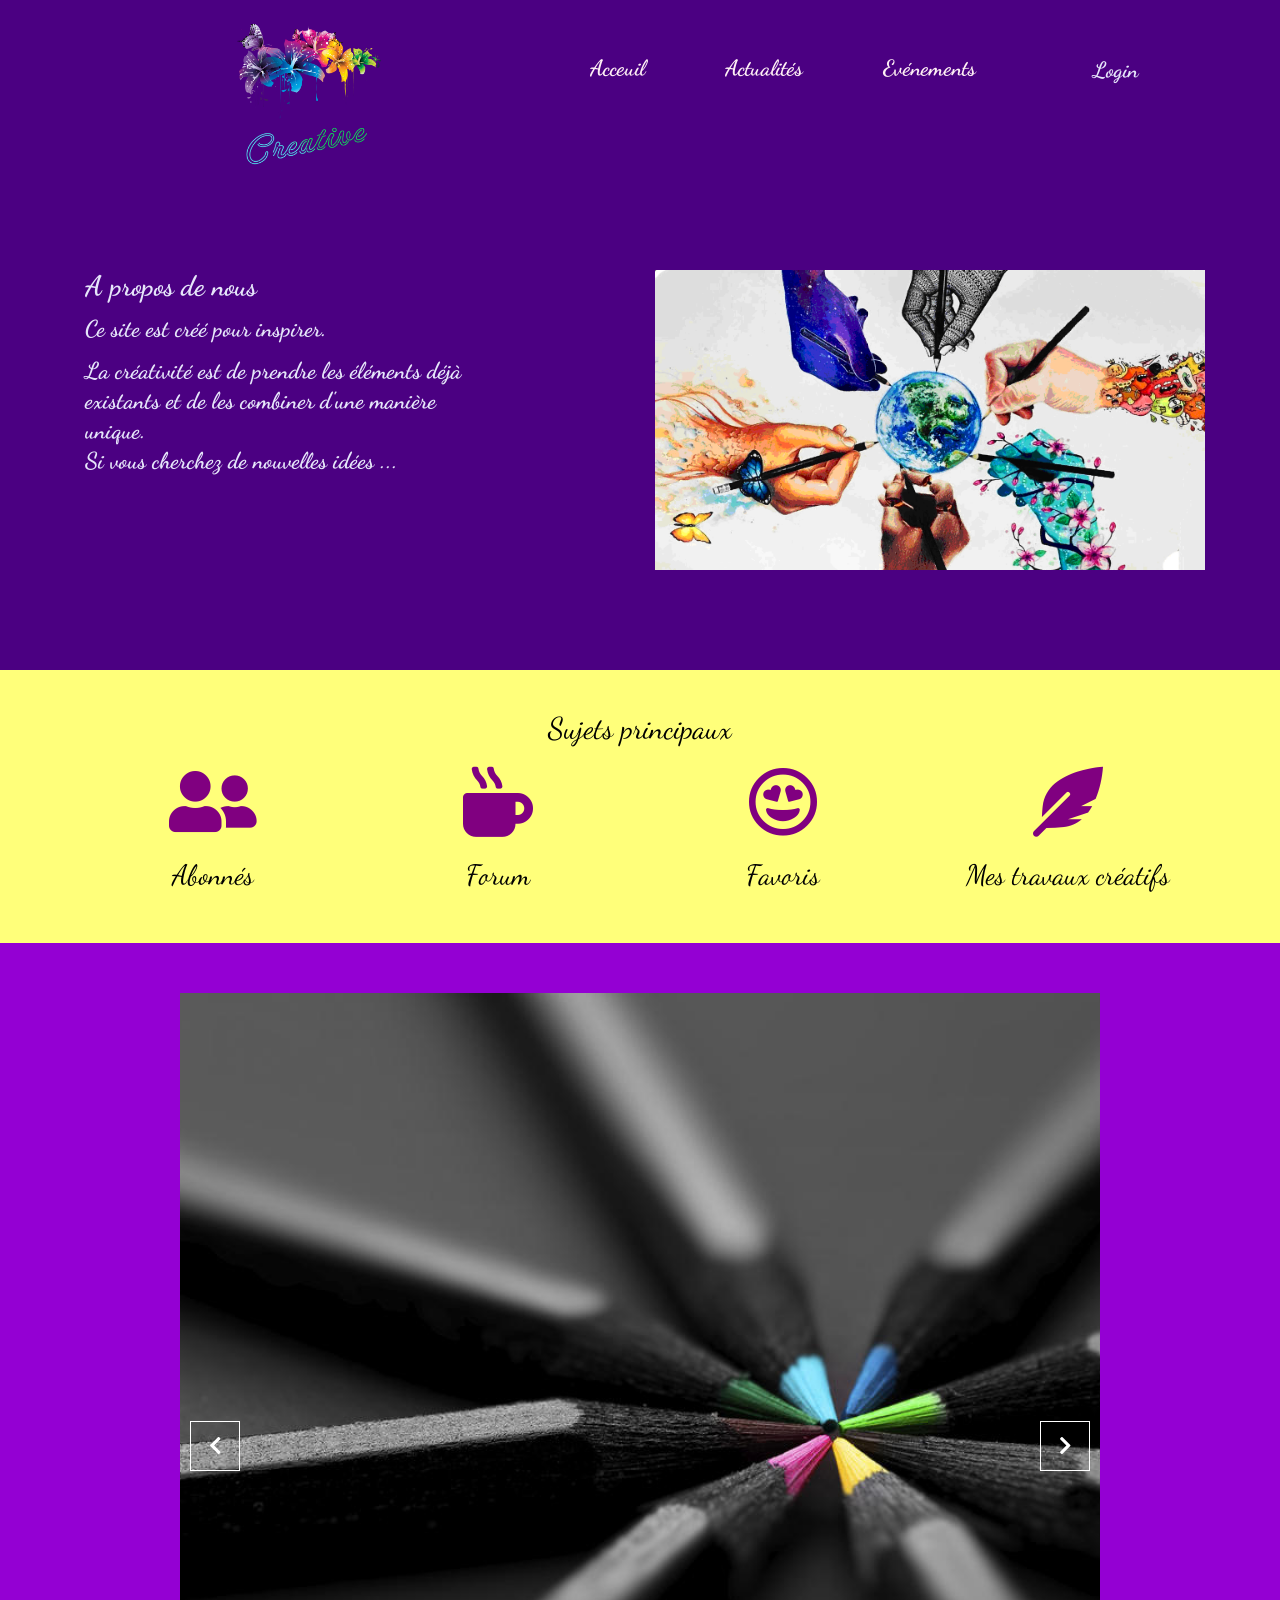
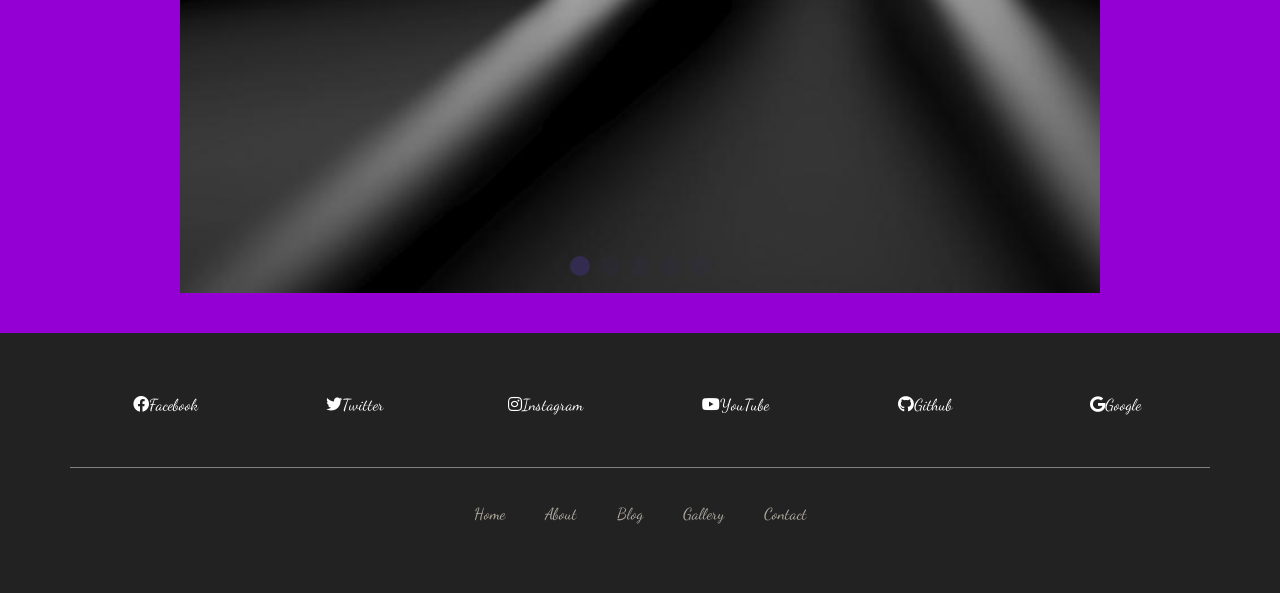
<file: index.html>
<!DOCTYPE html>
<html lang="en">
<head>
    <meta charset="UTF-8">
    <meta name="viewport"
          content="width=device-width, user-scalable=no, initial-scale=1.0, maximum-scale=1.0, minimum-scale=1.0">
    <meta http-equiv="X-UA-Compatible" content="ie=edge">
    <title>Landing page</title>
    <link href="https://fonts.googleapis.com/css2?family=Dancing+Script:wght@700&display=swap" rel="stylesheet">
    <link rel="stylesheet" href="css/bootstrap.min.css">
    <link rel="stylesheet" href="css/animate.css">
    <link rel="stylesheet" href="css/main.css">
    <link rel="stylesheet" href="css/carousel.css">
    <link rel="stylesheet" href="https://use.fontawesome.com/releases/v5.7.2/css/all.css" integrity="sha384-fnmOCqbTlWIlj8LyTjo7mOUStjsKC4pOpQbqyi7RrhN7udi9RwhKkMHpvLbHG9Sr" crossorigin="anonymous">


</head>
<body>

    <header id="header" class="header">
        <div class="container">
            <div class="row">
                <div class="col-lg-5">
                    <img src="img/logo.png" alt="Logo" width="150" height="150" class="logo animated flipInX">
                </div>
                <div class="col-lg-5">
                    <nav> <h4>
                        <ul class="menu d-flex justify-content-center animated flipInX">
                            <li class="menu__item">
                                <a href="#">Acceuil</a>
                            </li>
                            <li class="menu__item">
                                <a href="#">Actualités</a>
                            </li>
                            <li class="menu__item">
                                <a href="#">Evénements</a>
                            </li>
                        </ul>
                        </h4></nav>
                </div>
                <div class="col-lg-2">
                    <div class="login animated flipInX">
                        <a href="login.html">Login</a>
                    </div>
                </div>
            </div>
        <div class="row">
            <div class="col-lg-6">
                <div class="main">
                    <h3 class="main__title">
                        A propos de nous
                    </h3>
                    <h5><div class="main__intro">
                        Ce site est créé pour inspirer.
                    </div>
                     <div class="main__text">
                        La créativité est de prendre les éléments déjà existants
                        et de les combiner d'une manière unique. <br> Si vous cherchez de nouvelles idées ...</br>
                    </div></h5>
                </div>
            </div>
            <div class="col-lg-6">
                <img src="img/hand.png" alt="Community" width="650" height="300" class="community animated zoomIn">
            </div>
        </div>
        </div>
    </header>

    <section id="topic" class="topic">
        <div class="container">
            <div class="row">
                <div class="col-lg-8 offset-lg-2">
                    <div class="title">
                        <h2 class="topic__title__main">
                            Sujets principaux
                        </h2>
                    </div>
                </div>
            </div>
            <div class="row">
                <div class="col-lg-3">
                    <div class="topic__item">
                        <div class="topic__item__icon">
                            <a href="#"><i class="fas fa-user-friends"></i></a>
                        </div>
                        <div class="topic__item__block">
                            <h3 class="topic__item__title">
                                Abonnés
                            </h3>
                        </div>
                    </div>
                </div>
                <div class="col-lg-3">
                    <div class="topic__item">
                        <div class="topic__item__icon">
                            <a href="#"><i class="fas fa-mug-hot"></i></a>
                        </div>
                        <div class="topic__item__block">
                            <h3 class="topic__item__title">
                                Forum
                            </h3>
                        </div>
                    </div>
                </div>
                <div class="col-lg-3">
                    <div class="topic__item">
                        <div class="topic__item__icon">
                            <a href="#"><i class="far fa-grin-hearts"></i></a>
                        </div>
                        <div class="topic__item__block">
                            <h3 class="topic__item__title">
                                Favoris
                            </h3>
                        </div>
                    </div>
                </div>
                <div class="col-lg-3">
                    <div class="topic__item">
                        <div class="topic__item__icon">
                            <a href="#"><i class="fas fa-feather-alt"></i></a>
                        </div>
                        <div class="topic__item__block">
                            <h3 class="topic__item__title">
                                Mes travaux créatifs
                            </h3>
                        </div>
                    </div>
                </div>
            </div>
        </div>
    </section>

    <section id="carousel" class="carousel">
        <div class="container">
            <div class="row">
                <div class="col-lg-10 offset-lg-1">
                    <div class="swiper-container main-slider" id="myCarousel">
                        <div class="swiper-wrapper">
                            <div class="swiper-slide slider-bg-position" style="background:url(img/pencil.jpg)" data-hash="slide1">
                            </div>
                            <div class="swiper-slide slider-bg-position" style="background:url(img/sl.jpg)" data-hash="slide3">
                            </div>
                            <div class="swiper-slide slider-bg-position" style="background:url(img/353.jpg)" data-hash="slide3">
                            </div>
                            <div class="swiper-slide slider-bg-position" style="background:url(img/art.jpg)" data-hash="slide3">
                            </div>
                            <div class="swiper-slide slider-bg-position" style="background:url(img/img18.jpg)" data-hash="slide3">
                            </div>
                        </div>
                        <!-- Add Pagination -->
                        <div class="swiper-pagination"></div>
                        <!-- Add Navigation -->
                        <div class="swiper-button-prev"><i class="fa fa-chevron-left"></i></div>
                        <div class="swiper-button-next"><i class="fa fa-chevron-right"></i></div>
                    </div>
                </div>
            </div>
        </div>
    </section>

    <footer>
        <div class="footer-top">
            <div class="container">
                <div class="row text-center">
                <div class="col-lg-2 col-xs-12  text-center">
                    <a href="#"><i class="fab fa-facebook"></i>Facebook</a>
                </div>
                <div class="col-lg-2 col-xs-12 text-center">
                    <a href="#"><i class="fab fa-twitter"></i>Twitter</a>
                </div>
                <div class="col-lg-2 col-xs-12 text-center">
                    <a href="#"><i class="fab fa-instagram"></i>Instagram</a>
                </div>
                <div class="col-lg-2 col-xs-12 text-center">
                    <a href="#"><i class="fab fa-youtube"></i>YouTube</a>
                </div>
                <div class="col-lg-2 col-xs-12 text-center">
                    <a href="#"><i class="fab fa-github"></i>Github</a>
                </div>
                <div class="col-lg-2 col-xs-12 text-center">
                    <a href="#"><i class="fab fa-google"></i>Google</a>
                </div>
                </div>
            </div>
        </div>

        <div class="container" style="border-top:1px solid grey;">
            <div class="row text-center">
                <div class="col-lg-12 col-lg-offset-3">
                    <ul class="menu">
                        <li>
                            <a href="#">Home</a>
                        </li>

                        <li>
                            <a href="#">About</a>
                        </li>

                        <li>
                            <a href="#">Blog</a>
                        </li>

                        <li>
                            <a href="#">Gallery</a>
                        </li>

                        <li>
                            <a href="#">Contact</a>
                        </li>
                    </ul>
                </div>
            </div>
        </div>
    </footer>



    <!--<script src="//maxcdn.bootstrapcdn.com/bootstrap/4.0.0/js/bootstrap.min.js"></script>-->
    <script src="js/bootstrap.min.js"></script>
    <script src="//cdnjs.cloudflare.com/ajax/libs/jquery/3.2.1/jquery.min.js"></script>
    <script src="js/carousel.js"></script>

    <script src="//netdna.bootstrapcdn.com/bootstrap/3.0.0/js/bootstrap.min.js"></script>
    <script src="//code.jquery.com/jquery-1.11.1.min.js"></script>
</body>
</html>
</file>
<file: css/main.css>
/* basic rules */
body {
    font-family: 'Dancing Script', cursive;
}

h1, h2, h3, h4, h5, h6 {
    font-weight: 700;
    color: #E6E6FA;
}

h2 {
    text-align: center;
}

ul, li {
    display: block;
    padding: 0;
    margin: 0;
}
/*first screen*/
.header {
    background: #4B0082;
    color: #FFF0F5;
    padding-top: 20px;
    padding-bottom: 100px;
}

.logo {
    display: block;
    margin: 0 auto;
}


.menu {
    padding-top: 34px;
}

.menu__item {
    margin: 0 40px;
}

.menu__item a {
    font-size: 22px;
    font-weight: 700;
    color: #FFF0F5;
}

.login {
    text-align: center;
    padding-top: 34px;

}

.login a {
    font-size: 22px;
    font-weight: 700;
    color: #E6E6FA;
}

.login a:hover {
    text-decoration: none;
    color: #DDA0DD;
}

.login a:focus {
    text-decoration: none;
    color: #E6E6FA;
}

.menu__item a:hover {
    text-decoration: none;
    color: #DDA0DD;
}

.menu__item a:focus {
    text-decoration: none;
    color: #E6E6FA;
}

.main {
    margin-top: 100px;
}

.main__title }{
    font-size: 40px;
}

.main__intro {
    font-size: 23px;
    line-height: 1.5em;
    width: 400px;
}

.main__text {
    font-size: 23px;
    line-height: 1.3em;
    width: 400px;
    margin-top: 10px;
}

.community {
    width: 550px;
    display: block;
    margin: 100px auto 0;
}

/*second screen*/
.topic {
    background: #ffff7a;
}

.topic__title__main {
    font-size: 30px;
    font-weight: 400;
    margin-top: 40px;
    color: #000000;
}

.topic__item {
    margin-bottom: 50px;
}

.topic__item__icon {
    font-size: 70px;
    text-align: center;
}

.topic__item__icon a {
    color: #800080;
    transition: all 0.5s ease;
}

.topic__item__icon a:hover {
    text-decoration: none;
    color: #332c50;
}

.topic__item__block {
    text-align: center;
}

.topic__item__title {
    font-weight: 400;
    color: #000000;
}



footer{
	background-color:#222222;
    padding: 60px 0px;
}

footer ul{
    list-style:none;
    margin:0 auto;
    display:inline-block;
    padding-top:50px;
}

footer ul li{
    float:left;
}

footer ul li a{
	color:#b1aca1;
    padding:20px;
}

footer ul li a:hover{
	color:#7dabdb;
	text-decoration:none;
}

.footer-top{
	padding-bottom:50px;
}

.footer-top .fa{
    font-size:18px;
    color: #FFF;
    padding-right:10px;
}

.footer-top a{
    color:#FFF;
    text-decoration:none;
}

.footer-top .col-lg-4:hover .fa , .footer-top .col-lg-4:hover a{
    color:#7dabdb;
}

@media screen and (max-width:767px){
    #footer h5 {
        padding-left: 0;
        border-left: transparent;
        padding-bottom: 0px;
        margin-bottom: 10px;
    }
}

@media screen and (max-width:1023px){
    .main {
        text-align: center;
    }
    .main__intro {
        width: auto;
    }
    .main__text {
        width: auto;
    }
}

@media screen and (max-width:991px){
    .community {
        width: 100%;
        display: block;
        margin: 50px auto 0;
    }
}

@media screen and (max-width:424px){
    .menu {
        flex-direction: column;
        text-align: center;
    }
    .menu__item {
        margin-bottom: 10px;
    }
}
</file>
<file: css/carousel.css>
/* CAROUSEL
-------------------------------------------------- */

.carousel {
    background: #9400D3;
    padding-bottom: 40px;
    padding-top: 50px;
}

/*Swiper*/
.swiper-container {
    width: 100%;
    height: 100vh;
}
.swiper-slide {
    text-align: center;
    font-size: 18px;
    background: #fff;
    /* Center slide text vertically */
    display: -webkit-box;
    display: -ms-flexbox;
    display: -webkit-flex;
    display: flex;
    -webkit-box-pack: center;
    -ms-flex-pack: center;
    -webkit-justify-content: center;
    justify-content: center;
    -webkit-box-align: center;
    -ms-flex-align: center;
    -webkit-align-items: center;
    align-items: center;

}
.main-slider .slider-bg-position {
    background-size: cover!important;
    background-position: center center!important;
}
.main-slider .swiper-button-prev, .main-slider .swiper-button-next {
    background-image: none!important;
    color: #fff;
    width: 50px;
    height: 50px;
    border: 1px solid #fff;
    text-align: center;
    line-height: 50px;
    font-size: 20px;
}
.main-slider .swiper-pagination-bullet {
    width: 20px;
    height: 20px;
    background: rgba(51,44,80,0.9)
}
.main-slider .swiper-pagination-bullet-active {
    background: #332c50
}

.swiper-container{margin-left:auto;margin-right:auto;position:relative;overflow:hidden;z-index:1}.swiper-container-no-flexbox .swiper-slide{float:left}.swiper-container-vertical>.swiper-wrapper{-webkit-box-orient:vertical;-moz-box-orient:vertical;-ms-flex-direction:column;-webkit-flex-direction:column;flex-direction:column}.swiper-wrapper{position:relative;width:100%;height:100%;z-index:1;display:-webkit-box;display:-moz-box;display:-ms-flexbox;display:-webkit-flex;display:flex;-webkit-transition-property:-webkit-transform;-moz-transition-property:-moz-transform;-o-transition-property:-o-transform;-ms-transition-property:-ms-transform;transition-property:transform;-webkit-box-sizing:content-box;-moz-box-sizing:content-box;box-sizing:content-box}.swiper-container-android .swiper-slide,.swiper-wrapper{-webkit-transform:translate3d(0,0,0);-moz-transform:translate3d(0,0,0);-o-transform:translate(0,0);-ms-transform:translate3d(0,0,0);transform:translate3d(0,0,0)}.swiper-container-multirow>.swiper-wrapper{-webkit-box-lines:multiple;-moz-box-lines:multiple;-ms-flex-wrap:wrap;-webkit-flex-wrap:wrap;flex-wrap:wrap}.swiper-container-free-mode>.swiper-wrapper{-webkit-transition-timing-function:ease-out;-moz-transition-timing-function:ease-out;-ms-transition-timing-function:ease-out;-o-transition-timing-function:ease-out;transition-timing-function:ease-out;margin:0 auto}.swiper-slide{-webkit-flex-shrink:0;-ms-flex:0 0 auto;flex-shrink:0;width:100%;height:100%;position:relative}.swiper-container-autoheight,.swiper-container-autoheight .swiper-slide{height:auto}.swiper-container-autoheight .swiper-wrapper{-webkit-box-align:start;-ms-flex-align:start;-webkit-align-items:flex-start;align-items:flex-start;-webkit-transition-property:-webkit-transform,height;-moz-transition-property:-moz-transform;-o-transition-property:-o-transform;-ms-transition-property:-ms-transform;transition-property:transform,height}.swiper-container .swiper-notification{position:absolute;left:0;top:0;pointer-events:none;opacity:0;z-index:-1000}.swiper-wp8-horizontal{-ms-touch-action:pan-y;touch-action:pan-y}.swiper-wp8-vertical{-ms-touch-action:pan-x;touch-action:pan-x}.swiper-button-next,.swiper-button-prev{position:absolute;top:50%;width:27px;height:44px;margin-top:-22px;z-index:10;cursor:pointer;-moz-background-size:27px 44px;-webkit-background-size:27px 44px;background-size:27px 44px;background-position:center;background-repeat:no-repeat}.swiper-button-next.swiper-button-disabled,.swiper-button-prev.swiper-button-disabled{opacity:.35;cursor:auto;pointer-events:none}.swiper-button-prev,.swiper-container-rtl .swiper-button-next{background-image:url("data:image/svg+xml;charset=utf-8,%3Csvg%20xmlns%3D'http%3A%2F%2Fwww.w3.org%2F2000%2Fsvg'%20viewBox%3D'0%200%2027%2044'%3E%3Cpath%20d%3D'M0%2C22L22%2C0l2.1%2C2.1L4.2%2C22l19.9%2C19.9L22%2C44L0%2C22L0%2C22L0%2C22z'%20fill%3D'%23007aff'%2F%3E%3C%2Fsvg%3E");left:10px;right:auto}.swiper-button-prev.swiper-button-black,.swiper-container-rtl .swiper-button-next.swiper-button-black{background-image:url("data:image/svg+xml;charset=utf-8,%3Csvg%20xmlns%3D'http%3A%2F%2Fwww.w3.org%2F2000%2Fsvg'%20viewBox%3D'0%200%2027%2044'%3E%3Cpath%20d%3D'M0%2C22L22%2C0l2.1%2C2.1L4.2%2C22l19.9%2C19.9L22%2C44L0%2C22L0%2C22L0%2C22z'%20fill%3D'%23000000'%2F%3E%3C%2Fsvg%3E")}.swiper-button-prev.swiper-button-white,.swiper-container-rtl .swiper-button-next.swiper-button-white{background-image:url("data:image/svg+xml;charset=utf-8,%3Csvg%20xmlns%3D'http%3A%2F%2Fwww.w3.org%2F2000%2Fsvg'%20viewBox%3D'0%200%2027%2044'%3E%3Cpath%20d%3D'M0%2C22L22%2C0l2.1%2C2.1L4.2%2C22l19.9%2C19.9L22%2C44L0%2C22L0%2C22L0%2C22z'%20fill%3D'%23ffffff'%2F%3E%3C%2Fsvg%3E")}.swiper-button-next,.swiper-container-rtl .swiper-button-prev{background-image:url("data:image/svg+xml;charset=utf-8,%3Csvg%20xmlns%3D'http%3A%2F%2Fwww.w3.org%2F2000%2Fsvg'%20viewBox%3D'0%200%2027%2044'%3E%3Cpath%20d%3D'M27%2C22L27%2C22L5%2C44l-2.1-2.1L22.8%2C22L2.9%2C2.1L5%2C0L27%2C22L27%2C22z'%20fill%3D'%23007aff'%2F%3E%3C%2Fsvg%3E");right:10px;left:auto}.swiper-button-next.swiper-button-black,.swiper-container-rtl .swiper-button-prev.swiper-button-black{background-image:url("data:image/svg+xml;charset=utf-8,%3Csvg%20xmlns%3D'http%3A%2F%2Fwww.w3.org%2F2000%2Fsvg'%20viewBox%3D'0%200%2027%2044'%3E%3Cpath%20d%3D'M27%2C22L27%2C22L5%2C44l-2.1-2.1L22.8%2C22L2.9%2C2.1L5%2C0L27%2C22L27%2C22z'%20fill%3D'%23000000'%2F%3E%3C%2Fsvg%3E")}.swiper-button-next.swiper-button-white,.swiper-container-rtl .swiper-button-prev.swiper-button-white{background-image:url("data:image/svg+xml;charset=utf-8,%3Csvg%20xmlns%3D'http%3A%2F%2Fwww.w3.org%2F2000%2Fsvg'%20viewBox%3D'0%200%2027%2044'%3E%3Cpath%20d%3D'M27%2C22L27%2C22L5%2C44l-2.1-2.1L22.8%2C22L2.9%2C2.1L5%2C0L27%2C22L27%2C22z'%20fill%3D'%23ffffff'%2F%3E%3C%2Fsvg%3E")}.swiper-pagination{position:absolute;text-align:center;-webkit-transition:.3s;-moz-transition:.3s;-o-transition:.3s;transition:.3s;-webkit-transform:translate3d(0,0,0);-ms-transform:translate3d(0,0,0);-o-transform:translate3d(0,0,0);transform:translate3d(0,0,0);z-index:10}.swiper-pagination.swiper-pagination-hidden{opacity:0}.swiper-container-horizontal>.swiper-pagination-bullets,.swiper-pagination-custom,.swiper-pagination-fraction{bottom:10px;left:0;width:100%}.swiper-pagination-bullet{width:8px;height:8px;display:inline-block;border-radius:100%;background:#000;opacity:.2}button.swiper-pagination-bullet{border:none;margin:0;padding:0;box-shadow:none;-moz-appearance:none;-ms-appearance:none;-webkit-appearance:none;appearance:none}.swiper-pagination-clickable .swiper-pagination-bullet{cursor:pointer}.swiper-pagination-white .swiper-pagination-bullet{background:#fff}.swiper-pagination-bullet-active{opacity:1;background:#007aff}.swiper-pagination-white .swiper-pagination-bullet-active{background:#fff}.swiper-pagination-black .swiper-pagination-bullet-active{background:#000}.swiper-container-vertical>.swiper-pagination-bullets{right:10px;top:50%;-webkit-transform:translate3d(0,-50%,0);-moz-transform:translate3d(0,-50%,0);-o-transform:translate(0,-50%);-ms-transform:translate3d(0,-50%,0);transform:translate3d(0,-50%,0)}.swiper-container-vertical>.swiper-pagination-bullets .swiper-pagination-bullet{margin:5px 0;display:block}.swiper-container-horizontal>.swiper-pagination-bullets .swiper-pagination-bullet{margin:0 5px}.swiper-pagination-progress{background:rgba(0,0,0,.25);position:absolute}.swiper-pagination-progress .swiper-pagination-progressbar{background:#007aff;position:absolute;left:0;top:0;width:100%;height:100%;-webkit-transform:scale(0);-ms-transform:scale(0);-o-transform:scale(0);transform:scale(0);-webkit-transform-origin:left top;-moz-transform-origin:left top;-ms-transform-origin:left top;-o-transform-origin:left top;transform-origin:left top}.swiper-container-rtl .swiper-pagination-progress .swiper-pagination-progressbar{-webkit-transform-origin:right top;-moz-transform-origin:right top;-ms-transform-origin:right top;-o-transform-origin:right top;transform-origin:right top}.swiper-container-horizontal>.swiper-pagination-progress{width:100%;height:4px;left:0;top:0}.swiper-container-vertical>.swiper-pagination-progress{width:4px;height:100%;left:0;top:0}.swiper-pagination-progress.swiper-pagination-white{background:rgba(255,255,255,.5)}.swiper-pagination-progress.swiper-pagination-white .swiper-pagination-progressbar{background:#fff}.swiper-pagination-progress.swiper-pagination-black .swiper-pagination-progressbar{background:#000}.swiper-container-3d{-webkit-perspective:1200px;-moz-perspective:1200px;-o-perspective:1200px;perspective:1200px}.swiper-container-3d .swiper-cube-shadow,.swiper-container-3d .swiper-slide,.swiper-container-3d .swiper-slide-shadow-bottom,.swiper-container-3d .swiper-slide-shadow-left,.swiper-container-3d .swiper-slide-shadow-right,.swiper-container-3d .swiper-slide-shadow-top,.swiper-container-3d .swiper-wrapper{-webkit-transform-style:preserve-3d;-moz-transform-style:preserve-3d;-ms-transform-style:preserve-3d;transform-style:preserve-3d}.swiper-container-3d .swiper-slide-shadow-bottom,.swiper-container-3d .swiper-slide-shadow-left,.swiper-container-3d .swiper-slide-shadow-right,.swiper-container-3d .swiper-slide-shadow-top{position:absolute;left:0;top:0;width:100%;height:100%;pointer-events:none;z-index:10}.swiper-container-3d .swiper-slide-shadow-left{background-image:-webkit-gradient(linear,left top,right top,from(rgba(0,0,0,.5)),to(rgba(0,0,0,0)));background-image:-webkit-linear-gradient(right,rgba(0,0,0,.5),rgba(0,0,0,0));background-image:-moz-linear-gradient(right,rgba(0,0,0,.5),rgba(0,0,0,0));background-image:-o-linear-gradient(right,rgba(0,0,0,.5),rgba(0,0,0,0));background-image:linear-gradient(to left,rgba(0,0,0,.5),rgba(0,0,0,0))}.swiper-container-3d .swiper-slide-shadow-right{background-image:-webkit-gradient(linear,right top,left top,from(rgba(0,0,0,.5)),to(rgba(0,0,0,0)));background-image:-webkit-linear-gradient(left,rgba(0,0,0,.5),rgba(0,0,0,0));background-image:-moz-linear-gradient(left,rgba(0,0,0,.5),rgba(0,0,0,0));background-image:-o-linear-gradient(left,rgba(0,0,0,.5),rgba(0,0,0,0));background-image:linear-gradient(to right,rgba(0,0,0,.5),rgba(0,0,0,0))}.swiper-container-3d .swiper-slide-shadow-top{background-image:-webkit-gradient(linear,left top,left bottom,from(rgba(0,0,0,.5)),to(rgba(0,0,0,0)));background-image:-webkit-linear-gradient(bottom,rgba(0,0,0,.5),rgba(0,0,0,0));background-image:-moz-linear-gradient(bottom,rgba(0,0,0,.5),rgba(0,0,0,0));background-image:-o-linear-gradient(bottom,rgba(0,0,0,.5),rgba(0,0,0,0));background-image:linear-gradient(to top,rgba(0,0,0,.5),rgba(0,0,0,0))}.swiper-container-3d .swiper-slide-shadow-bottom{background-image:-webkit-gradient(linear,left bottom,left top,from(rgba(0,0,0,.5)),to(rgba(0,0,0,0)));background-image:-webkit-linear-gradient(top,rgba(0,0,0,.5),rgba(0,0,0,0));background-image:-moz-linear-gradient(top,rgba(0,0,0,.5),rgba(0,0,0,0));background-image:-o-linear-gradient(top,rgba(0,0,0,.5),rgba(0,0,0,0));background-image:linear-gradient(to bottom,rgba(0,0,0,.5),rgba(0,0,0,0))}.swiper-container-coverflow .swiper-wrapper,.swiper-container-flip .swiper-wrapper{-ms-perspective:1200px}.swiper-container-cube,.swiper-container-flip{overflow:visible}.swiper-container-cube .swiper-slide,.swiper-container-flip .swiper-slide{pointer-events:none;-webkit-backface-visibility:hidden;-moz-backface-visibility:hidden;-ms-backface-visibility:hidden;backface-visibility:hidden;z-index:1}.swiper-container-cube .swiper-slide .swiper-slide,.swiper-container-flip .swiper-slide .swiper-slide{pointer-events:none}.swiper-container-cube .swiper-slide-active,.swiper-container-cube .swiper-slide-active .swiper-slide-active,.swiper-container-flip .swiper-slide-active,.swiper-container-flip .swiper-slide-active .swiper-slide-active{pointer-events:auto}.swiper-container-cube .swiper-slide-shadow-bottom,.swiper-container-cube .swiper-slide-shadow-left,.swiper-container-cube .swiper-slide-shadow-right,.swiper-container-cube .swiper-slide-shadow-top,.swiper-container-flip .swiper-slide-shadow-bottom,.swiper-container-flip .swiper-slide-shadow-left,.swiper-container-flip .swiper-slide-shadow-right,.swiper-container-flip .swiper-slide-shadow-top{z-index:0;-webkit-backface-visibility:hidden;-moz-backface-visibility:hidden;-ms-backface-visibility:hidden;backface-visibility:hidden}.swiper-container-cube .swiper-slide{visibility:hidden;-webkit-transform-origin:0 0;-moz-transform-origin:0 0;-ms-transform-origin:0 0;transform-origin:0 0;width:100%;height:100%}.swiper-container-cube.swiper-container-rtl .swiper-slide{-webkit-transform-origin:100% 0;-moz-transform-origin:100% 0;-ms-transform-origin:100% 0;transform-origin:100% 0}.swiper-container-cube .swiper-slide-active,.swiper-container-cube .swiper-slide-next,.swiper-container-cube .swiper-slide-next+.swiper-slide,.swiper-container-cube .swiper-slide-prev{pointer-events:auto;visibility:visible}.swiper-container-cube .swiper-cube-shadow{position:absolute;left:0;bottom:0;width:100%;height:100%;background:#000;opacity:.6;-webkit-filter:blur(50px);filter:blur(50px);z-index:0}.swiper-container-fade.swiper-container-free-mode .swiper-slide{-webkit-transition-timing-function:ease-out;-moz-transition-timing-function:ease-out;-ms-transition-timing-function:ease-out;-o-transition-timing-function:ease-out;transition-timing-function:ease-out}.swiper-container-fade .swiper-slide{pointer-events:none;-webkit-transition-property:opacity;-moz-transition-property:opacity;-o-transition-property:opacity;transition-property:opacity}.swiper-container-fade .swiper-slide .swiper-slide{pointer-events:none}.swiper-container-fade .swiper-slide-active,.swiper-container-fade .swiper-slide-active .swiper-slide-active{pointer-events:auto}.swiper-zoom-container{width:100%;height:100%;display:-webkit-box;display:-moz-box;display:-ms-flexbox;display:-webkit-flex;display:flex;-webkit-box-pack:center;-moz-box-pack:center;-ms-flex-pack:center;-webkit-justify-content:center;justify-content:center;-webkit-box-align:center;-moz-box-align:center;-ms-flex-align:center;-webkit-align-items:center;align-items:center;text-align:center}.swiper-zoom-container>canvas,.swiper-zoom-container>img,.swiper-zoom-container>svg{max-width:100%;max-height:100%;object-fit:contain}.swiper-scrollbar{border-radius:10px;position:relative;-ms-touch-action:none;background:rgba(0,0,0,.1)}.swiper-container-horizontal>.swiper-scrollbar{position:absolute;left:1%;bottom:3px;z-index:50;height:5px;width:98%}.swiper-container-vertical>.swiper-scrollbar{position:absolute;right:3px;top:1%;z-index:50;width:5px;height:98%}.swiper-scrollbar-drag{height:100%;width:100%;position:relative;background:rgba(0,0,0,.5);border-radius:10px;left:0;top:0}.swiper-scrollbar-cursor-drag{cursor:move}.swiper-lazy-preloader{width:42px;height:42px;position:absolute;left:50%;top:50%;margin-left:-21px;margin-top:-21px;z-index:10;-webkit-transform-origin:50%;-moz-transform-origin:50%;transform-origin:50%;-webkit-animation:swiper-preloader-spin 1s steps(12,end) infinite;-moz-animation:swiper-preloader-spin 1s steps(12,end) infinite;animation:swiper-preloader-spin 1s steps(12,end) infinite}.swiper-lazy-preloader:after{display:block;content:"";width:100%;height:100%;background-image:url("data:image/svg+xml;charset=utf-8,%3Csvg%20viewBox%3D'0%200%20120%20120'%20xmlns%3D'http%3A%2F%2Fwww.w3.org%2F2000%2Fsvg'%20xmlns%3Axlink%3D'http%3A%2F%2Fwww.w3.org%2F1999%2Fxlink'%3E%3Cdefs%3E%3Cline%20id%3D'l'%20x1%3D'60'%20x2%3D'60'%20y1%3D'7'%20y2%3D'27'%20stroke%3D'%236c6c6c'%20stroke-width%3D'11'%20stroke-linecap%3D'round'%2F%3E%3C%2Fdefs%3E%3Cg%3E%3Cuse%20xlink%3Ahref%3D'%23l'%20opacity%3D'.27'%2F%3E%3Cuse%20xlink%3Ahref%3D'%23l'%20opacity%3D'.27'%20transform%3D'rotate(30%2060%2C60)'%2F%3E%3Cuse%20xlink%3Ahref%3D'%23l'%20opacity%3D'.27'%20transform%3D'rotate(60%2060%2C60)'%2F%3E%3Cuse%20xlink%3Ahref%3D'%23l'%20opacity%3D'.27'%20transform%3D'rotate(90%2060%2C60)'%2F%3E%3Cuse%20xlink%3Ahref%3D'%23l'%20opacity%3D'.27'%20transform%3D'rotate(120%2060%2C60)'%2F%3E%3Cuse%20xlink%3Ahref%3D'%23l'%20opacity%3D'.27'%20transform%3D'rotate(150%2060%2C60)'%2F%3E%3Cuse%20xlink%3Ahref%3D'%23l'%20opacity%3D'.37'%20transform%3D'rotate(180%2060%2C60)'%2F%3E%3Cuse%20xlink%3Ahref%3D'%23l'%20opacity%3D'.46'%20transform%3D'rotate(210%2060%2C60)'%2F%3E%3Cuse%20xlink%3Ahref%3D'%23l'%20opacity%3D'.56'%20transform%3D'rotate(240%2060%2C60)'%2F%3E%3Cuse%20xlink%3Ahref%3D'%23l'%20opacity%3D'.66'%20transform%3D'rotate(270%2060%2C60)'%2F%3E%3Cuse%20xlink%3Ahref%3D'%23l'%20opacity%3D'.75'%20transform%3D'rotate(300%2060%2C60)'%2F%3E%3Cuse%20xlink%3Ahref%3D'%23l'%20opacity%3D'.85'%20transform%3D'rotate(330%2060%2C60)'%2F%3E%3C%2Fg%3E%3C%2Fsvg%3E");background-position:50%;-webkit-background-size:100%;background-size:100%;background-repeat:no-repeat}.swiper-lazy-preloader-white:after{background-image:url("data:image/svg+xml;charset=utf-8,%3Csvg%20viewBox%3D'0%200%20120%20120'%20xmlns%3D'http%3A%2F%2Fwww.w3.org%2F2000%2Fsvg'%20xmlns%3Axlink%3D'http%3A%2F%2Fwww.w3.org%2F1999%2Fxlink'%3E%3Cdefs%3E%3Cline%20id%3D'l'%20x1%3D'60'%20x2%3D'60'%20y1%3D'7'%20y2%3D'27'%20stroke%3D'%23fff'%20stroke-width%3D'11'%20stroke-linecap%3D'round'%2F%3E%3C%2Fdefs%3E%3Cg%3E%3Cuse%20xlink%3Ahref%3D'%23l'%20opacity%3D'.27'%2F%3E%3Cuse%20xlink%3Ahref%3D'%23l'%20opacity%3D'.27'%20transform%3D'rotate(30%2060%2C60)'%2F%3E%3Cuse%20xlink%3Ahref%3D'%23l'%20opacity%3D'.27'%20transform%3D'rotate(60%2060%2C60)'%2F%3E%3Cuse%20xlink%3Ahref%3D'%23l'%20opacity%3D'.27'%20transform%3D'rotate(90%2060%2C60)'%2F%3E%3Cuse%20xlink%3Ahref%3D'%23l'%20opacity%3D'.27'%20transform%3D'rotate(120%2060%2C60)'%2F%3E%3Cuse%20xlink%3Ahref%3D'%23l'%20opacity%3D'.27'%20transform%3D'rotate(150%2060%2C60)'%2F%3E%3Cuse%20xlink%3Ahref%3D'%23l'%20opacity%3D'.37'%20transform%3D'rotate(180%2060%2C60)'%2F%3E%3Cuse%20xlink%3Ahref%3D'%23l'%20opacity%3D'.46'%20transform%3D'rotate(210%2060%2C60)'%2F%3E%3Cuse%20xlink%3Ahref%3D'%23l'%20opacity%3D'.56'%20transform%3D'rotate(240%2060%2C60)'%2F%3E%3Cuse%20xlink%3Ahref%3D'%23l'%20opacity%3D'.66'%20transform%3D'rotate(270%2060%2C60)'%2F%3E%3Cuse%20xlink%3Ahref%3D'%23l'%20opacity%3D'.75'%20transform%3D'rotate(300%2060%2C60)'%2F%3E%3Cuse%20xlink%3Ahref%3D'%23l'%20opacity%3D'.85'%20transform%3D'rotate(330%2060%2C60)'%2F%3E%3C%2Fg%3E%3C%2Fsvg%3E")}@-webkit-keyframes swiper-preloader-spin{100%{-webkit-transform:rotate(360deg)}}@keyframes swiper-preloader-spin{100%{transform:rotate(360deg)}}
</file>
